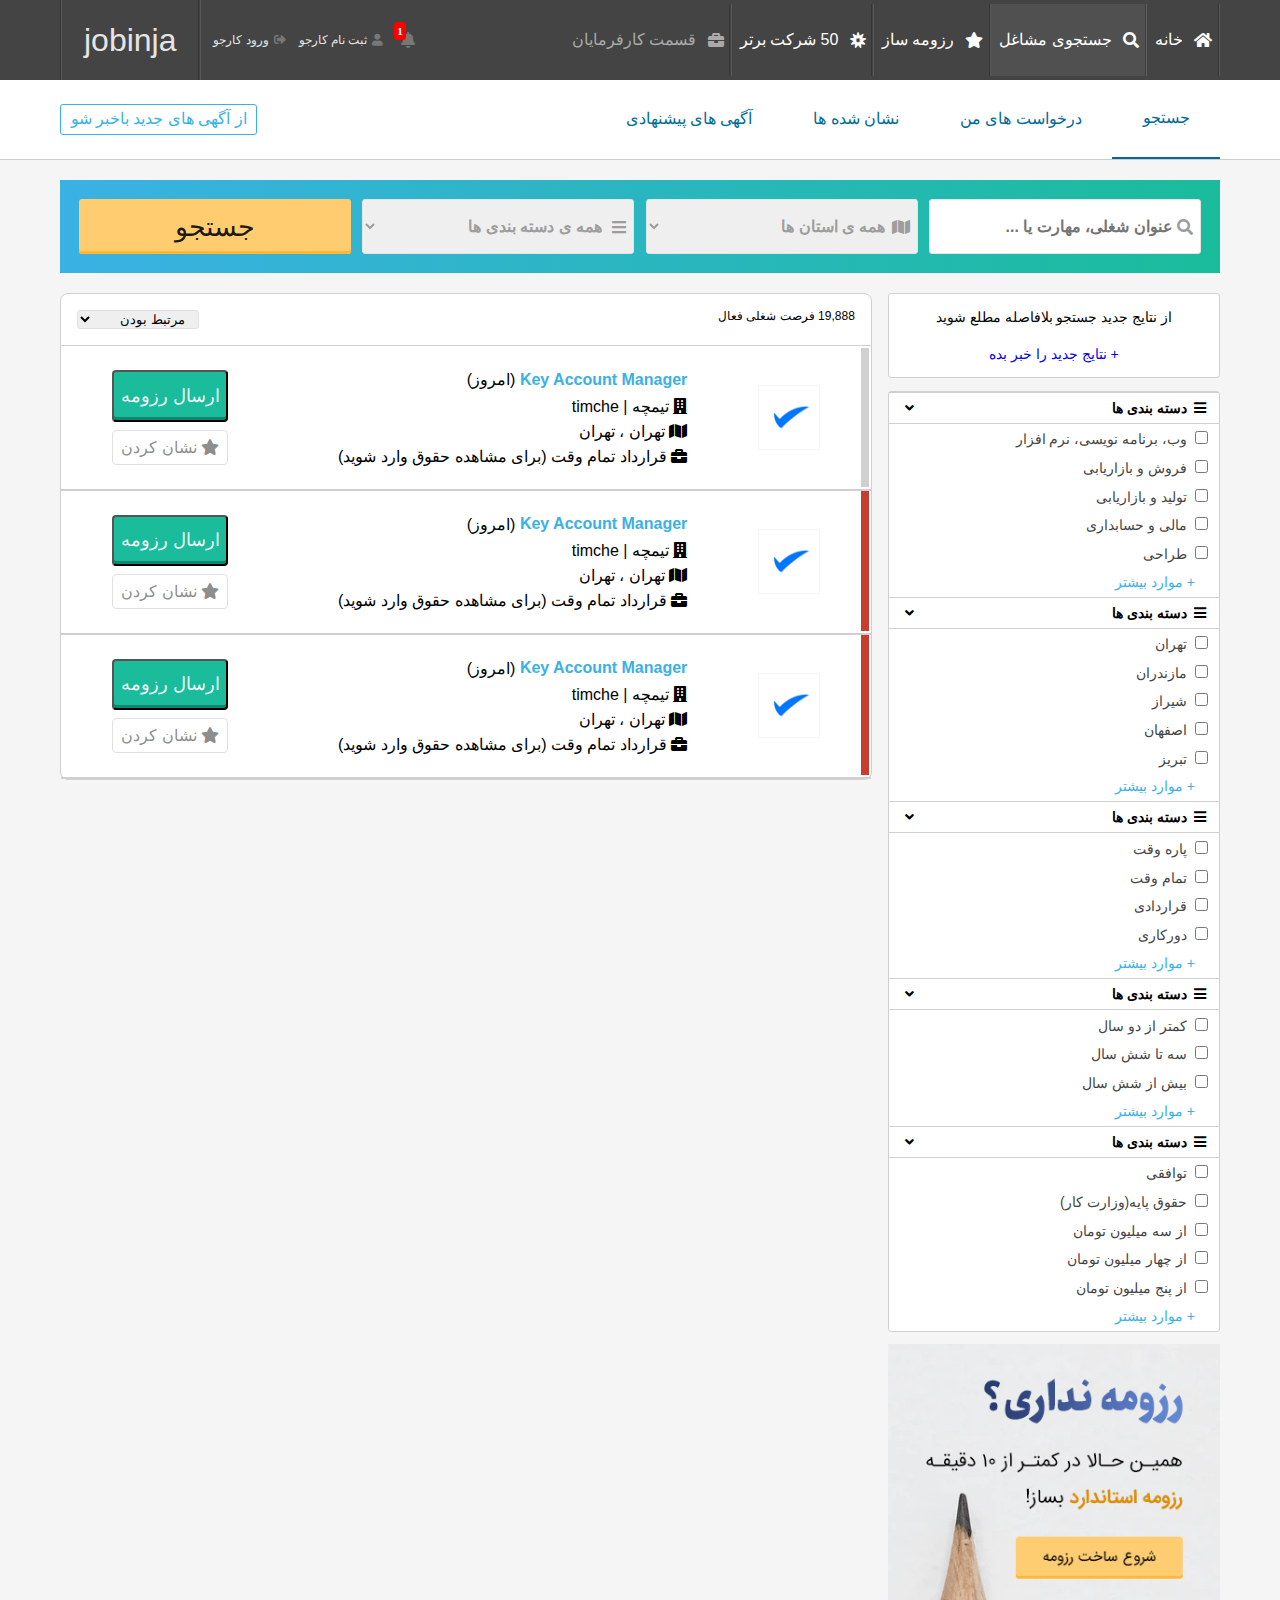
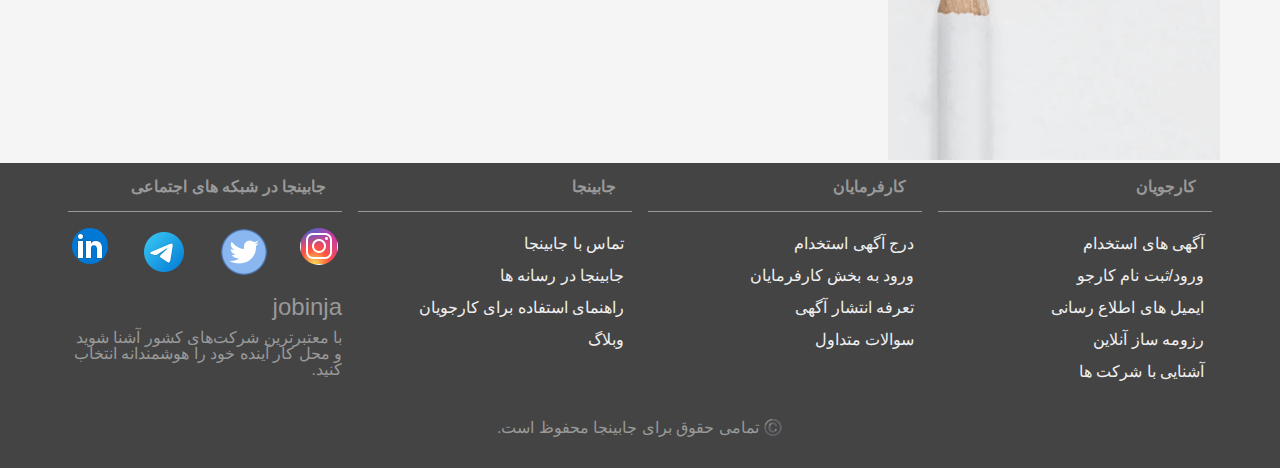
<file: index.html>
<!DOCTYPE html>
<html lang="fa" dir="rtl">
  <head>
    <meta charset="UTF-8" />
    <meta http-equiv="X-UA-Compatible" content="IE=edge" />
    <meta name="viewport" content="width=device-width, initial-scale=1.0" />
    <link
      rel="stylesheet"
      href="https://cdnjs.cloudflare.com/ajax/libs/font-awesome/5.15.3/css/all.min.css"
    />
    <!-- <link href="https://cdn.jsdelivr.net/gh/rastikerdar/vazir-font@v28.0.0/dist/font-face.css" rel="stylesheet" type="text/css" /> -->

    <!-- Css -->
    <link rel="stylesheet" href="./styles/reset.css" />
    <link rel="stylesheet" href="./styles/main.css" />
    <link rel="stylesheet" href="./styles/nav-icon.css" />
    <link rel="stylesheet" href="./styles/header__bottom.css" />
    <link rel="stylesheet" href="./styles/job-search.css" />
    <link rel="stylesheet" href="./styles/new-ads.css" />
    <link rel="stylesheet" href="./styles/jobinja-body.css" />
    <link rel="stylesheet" href="./styles/sidebar.css" />
    <link rel="stylesheet" href="./styles/sticky.css" />
    <link rel="stylesheet" href="./styles/jobinja--footer.css" />

    <title>Jobinjair</title>
  </head>
  <body>
    <div class="wrapper">
      <header class="header">
        <div>
          <div class="header__top--background">
            <div class="header__top container">
              <div class="mobile__header">
                <div class="header__flex-item1">
                  <div class="z-index">
                    <div class="nav-icon" onclick="toggleNavbar()">
                      <a href="#"></a>
                    </div>
                    <div class="mobile__nav-content" id="burger-target">
                      <nav class="mobile__content">
                        <ul>
                          <li><a href="#">خانه</a></li>
                          <li><a href="#" class="active">جستجوی مشاغل</a></li>
                          <li><a href="#">رزومه ساز</a></li>
                          <li><a href="#">50 شرکت برتر</a></li>
                          <li><a href="#">بخش کارفرمایان</a></li>
                        </ul>
                      </nav>
                    </div>
                  </div>
                  <a href="#" class="header__search">
                    <i class="fa fa-search"></i>
                  </a>
                </div>
                <div class="header__flex-item2">
                  <a href="#" class="header__brand">
                    <b class="header__brand--bold"> jobinja </b>
                  </a>
                </div>
                <div class="header__flex-item3">
                  <a href="#" class="header__notification">
                    <i class="fa fa-bell">
                      <span class="header__notification-conter">1</span>
                    </i>
                  </a>
                  <a href="#" class="header__user">
                    <i class="fa fa-user"></i>
                  </a>
                </div>
              </div>
              <div class="header__big-size container">
                <div class="header__navigation">
                  <div class="header__big-navbar">
                    <ul>
                      <li>
                        <a href="#"><i class="fa fa-home"></i>خانه</a>
                      </li>
                      <li>
                        <a href="#" class="active"
                          ><i class="fa fa-search"></i>جستجوی مشاغل</a
                        >
                      </li>
                      <li>
                        <a href="#"><i class="fa fa-star"></i>رزومه ساز</a>
                      </li>
                      <li>
                        <a href="#"><i class="fas fa-bahai"></i>50 شرکت برتر</a>
                      </li>
                      <li>
                        <a href="#"
                          ><i class="fas fa-briefcase"></i>قسمت کارفرمایان</a
                        >
                      </li>
                    </ul>
                  </div>
                </div>
                <div class="header__profile">
                  <a href="#">
                    <i class="fa fa-bell">
                      <span class="header__notification-conter">1</span>
                    </i>
                  </a>
                  <a href="#" class="header__profile--scale-anime">
                    <i class="fa fa-user"></i>
                    ثبت نام کارجو </a
                  ><a href="#" class="header__profile--scale-anime">
                    <i class="fas fa-sign-out-alt"></i>
                    ورود کارجو </a
                  ><a href="#" id="brand">
                    <h1 id="brand__text">jobinja</h1>
                  </a>
                </div>
              </div>
            </div>
          </div>
          <div class="header__bottom--background">
            <div class="wrapper__header-bottom container">
              <div class="header__horizontal-nav">
                <ul class="header__horizontal-nav">
                  <li><a href="#" class="active">جستجو</a></li>
                  <li><a href="#">درخواست های من</a></li>
                  <li><a href="#">نشان شده ها</a></li>
                  <li><a href="#">آگهی های پیشنهادی</a></li>
                </ul>
              </div>
              <div class="header__new-ads-btn">
                <a href="#">از آگهی های جدید باخبر شو</a>
              </div>
            </div>
          </div>
        </div>
      </header>
      <div class="job-search container">
        <form>
          <div class="job-search__input">
            <i class="fa fa-search"></i>
            <input type="text" placeholder="عنوان شغلی، مهارت یا ..." />
          </div>
          <div class="job-search__location job-search__mobile--hidden">
            <i class="fa fa-map"></i>
            <select name="location" id="location">
              <option value="همه ی استان ها">همه ی استان ها</option>
              <option value="تهران">تهران</option>
              <option value="مازندران">مازندران</option>
              <option value="شیراز">شیراز</option>
              <option value="تبریز">تبریز</option>
            </select>
          </div>
          <div class="job-search__category job-search__mobile--hidden">
            <i class="fa fa-bars"></i>
            <select name="category" id="category">
              <option value="همه ی دسته بندی ها">همه ی دسته بندی ها</option>
              <option value="تهران">تهران</option>
              <option value="مازندران">مازندران</option>
              <option value="شیراز">شیراز</option>
              <option value="تبریز">تبریز</option>
            </select>
          </div>
          <div class="job-search__btn job-search__mobile--hidden">
            <button type="submit" class="btn">جستجو</button>
          </div>
        </form>
      </div>
      <sidebar class="main container">
        <div class="sidebar">
          <div class="new-ads">
            <div>
              <h1 class="new-ads__header">
                از نتایج جدید جستجو بلافاصله مطلع شوید
              </h1>
            </div>
            <div class="new-ads__body">
              <a href="#" id="new-ads__link">
                <p>+ نتایج جدید را خبر بده</p>
              </a>
            </div>
          </div>
          <nav class="sidebar__filter">
            <div class="sidebar__category">
              <div class="sidebar__header">
                <i class="fa fa-bars"></i>
                <h3>دسته بندی ها</h3>
                <i class="fa fa-angle-down" aria-hidden="true"></i>
              </div>
              <ul>
                <li>
                  <input type="checkbox" />
                  <span>وب، برنامه نویسی، نرم افزار</span>
                </li>
                <li>
                  <input type="checkbox" />
                  <span>فروش و بازاریابی</span>
                </li>
                <li>
                  <input type="checkbox" />
                  <span>تولید و بازاریابی</span>
                </li>
                <li>
                  <input type="checkbox" />
                  <span>مالی و حسابداری</span>
                </li>
                <li>
                  <input type="checkbox" />
                  <span>طراحی</span>
                </li>
              </ul>
              <a href="#" class="sidebar__more-link">+ موارد بیشتر</a>
            </div>
            <div class="sidebar__location">
              <div class="sidebar__header">
                <i class="fa fa-bars"></i>
                <h3>دسته بندی ها</h3>
                <i class="fa fa-angle-down" aria-hidden="true"></i>
              </div>
              <ul>
                <li>
                  <input type="checkbox" />
                  <span>تهران</span>
                </li>
                <li>
                  <input type="checkbox" />
                  <span>مازندران</span>
                </li>
                <li>
                  <input type="checkbox" />
                  <span>شیراز</span>
                </li>
                <li>
                  <input type="checkbox" />
                  <span>اصفهان</span>
                </li>
                <li>
                  <input type="checkbox" />
                  <span>تبریز</span>
                </li>
              </ul>
              <a href="#" class="sidebar__more-link">+ موارد بیشتر</a>
            </div>
            <div class="sidebar__contract">
              <div class="sidebar__header">
                <i class="fa fa-bars"></i>
                <h3>دسته بندی ها</h3>
                <i class="fa fa-angle-down" aria-hidden="true"></i>
              </div>
              <ul>
                <li>
                  <input type="checkbox" />
                  <span>پاره وقت</span>
                </li>
                <li>
                  <input type="checkbox" />
                  <span>تمام وقت</span>
                </li>
                <li>
                  <input type="checkbox" />
                  <span>قراردادی</span>
                </li>
                <li>
                  <input type="checkbox" />
                  <span>دورکاری</span>
                </li>
              </ul>
              <a href="#" class="sidebar__more-link">+ موارد بیشتر</a>
            </div>
            <div class="sidebar__experience">
              <div class="sidebar__header">
                <i class="fa fa-bars"></i>
                <h3>دسته بندی ها</h3>
                <i class="fa fa-angle-down" aria-hidden="true"></i>
              </div>
              <ul>
                <li>
                  <input type="checkbox" />
                  <span>کمتر از دو سال</span>
                </li>
                <li>
                  <input type="checkbox" />
                  <span>سه تا شش سال</span>
                </li>
                <li>
                  <input type="checkbox" />
                  <span>بیش از شش سال</span>
                </li>
              </ul>
              <a href="#" class="sidebar__more-link">+ موارد بیشتر</a>
            </div>
            <div class="salary">
              <div class="sidebar__header">
                <i class="fa fa-bars"></i>
                <h3>دسته بندی ها</h3>
                <i class="fa fa-angle-down" aria-hidden="true"></i>
              </div>
              <ul>
                <li>
                  <input type="checkbox" />
                  <span>توافقی</span>
                </li>
                <li>
                  <input type="checkbox" />
                  <span>حقوق پایه(وزارت کار)</span>
                </li>
                <li>
                  <input type="checkbox" />
                  <span>از سه میلیون تومان</span>
                </li>
                <li>
                  <input type="checkbox" />
                  <span>از چهار میلیون تومان</span>
                </li>
                <li>
                  <input type="checkbox" />
                  <span>از پنج میلیون تومان</span>
                </li>
              </ul>
              <a href="#" class="sidebar__more-link">+ موارد بیشتر</a>
            </div>
          </nav>
          <div class="sidebar__resome">
            <a href="#">
              <img src="images/cvbuilder.png" alt="create-a-resome" />
            </a>
          </div>
        </div>
        <main>
          <div class="search-result">
            <div class="search-result__header">
              <div class="search-result__jobs-counter">
                <span> 19,888 </span><span> فرصت شغلی فعال </span>
              </div>
              <div class="search-result__filter-block">
                <div class="search-result__filter">
                  <i class="fa fa-filter"></i>
                  <span class="mobile-hidden">جستجوی پیشرفته</span>
                </div>
                <div class="search-result__sort">
                  <select name="search-result__sort" id="search-result-sort">
                    <option value="مرتبط بودن">مرتبط بودن</option>
                    <option value="جدیدترین">جدیدترین</option>
                    <option value="بیشترین حقوق">بیشترین حقوق</option>
                  </select>
                </div>
              </div>
            </div>
            <div class="search-result__block">
              <div class="search-result__item">
                <div class="search-result__img">
                  <img src="images/main.webp" alt="office profile picture" />
                </div>
                <div class="search-result__body">
                  <div class="search-result__title">
                    <h1>Key Account Manager</h1>
                    <span>(امروز)</span>
                  </div>
                  <div class="search-result__details">
                    <div class="search-result__name-company">
                      <i class="fas fa-building"></i>
                      <span> تیمچه </span>
                      <span>|</span>
                      <span> timche </span>
                    </div>
                    <div class="search-result__location">
                      <i class="fa fa-map"></i>
                      <span>تهران</span>
                      <span>،</span>
                      <span>تهران</span>
                    </div>
                    <div class="search-result__contract">
                      <i class="fas fa-briefcase"></i>
                      <span> قرارداد تمام وقت </span>
                      <span> (برای مشاهده حقوق وارد شوید) </span>
                    </div>
                  </div>
                </div>
                <div class="search-result__footer">
                  <div class="search-result__submit">
                    <button type="submit">ارسال رزومه</button>
                  </div>
                  <div class="search-result__save">
                    <i class="fa fa-star"></i>
                    <span>نشان کردن</span>
                  </div>
                </div>
              </div>
            </div>
            <div class="search-result__block">
              <div class="search-result__item fori">
                <div class="search-result__img">
                  <img src="images/main.webp" alt="office profile picture" />
                </div>
                <div class="search-result__body">
                  <div class="search-result__title">
                    <h1>Key Account Manager</h1>
                    <span>(امروز)</span>
                  </div>
                  <div class="search-result__details">
                    <div class="search-result__name-company">
                      <i class="fas fa-building"></i>
                      <span> تیمچه </span>
                      <span>|</span>
                      <span> timche </span>
                    </div>
                    <div class="search-result__location">
                      <i class="fa fa-map"></i>
                      <span>تهران</span>
                      <span>،</span>
                      <span>تهران</span>
                    </div>
                    <div class="search-result__contract">
                      <i class="fas fa-briefcase"></i>
                      <span> قرارداد تمام وقت </span>
                      <span> (برای مشاهده حقوق وارد شوید) </span>
                    </div>
                  </div>
                </div>
                <div>
                  <div class="search-result__submit">
                    <button type="submit">ارسال رزومه</button>
                  </div>
                  <div class="search-result__save">
                    <i class="fa fa-star"></i>
                    <span>نشان کردن</span>
                  </div>
                </div>
              </div>
            </div>
            <div class="search-result__block">
              <div class="search-result__item fori">
                <div class="search-result__img">
                  <img src="images/main.webp" alt="office profile picture" />
                </div>
                <div class="search-result__body">
                  <div class="search-result__title">
                    <h1>Key Account Manager</h1>
                    <span>(امروز)</span>
                  </div>
                  <div class="search-result__details">
                    <div class="search-result__name-company">
                      <i class="fas fa-building"></i>
                      <span> تیمچه </span>
                      <span>|</span>
                      <span> timche </span>
                    </div>
                    <div class="search-result__location">
                      <i class="fa fa-map"></i>
                      <span>تهران</span>
                      <span>،</span>
                      <span>تهران</span>
                    </div>
                    <div class="search-result__contract">
                      <i class="fas fa-briefcase"></i>
                      <span> قرارداد تمام وقت </span>
                      <span> (برای مشاهده حقوق وارد شوید) </span>
                    </div>
                  </div>
                </div>
                <div>
                  <div class="search-result__submit">
                    <button type="submit">ارسال رزومه</button>
                  </div>
                  <div class="search-result__save">
                    <i class="fa fa-star"></i>
                    <span>نشان کردن</span>
                  </div>
                </div>
              </div>
            </div>
          </div>
          <div class="sticky" id="sticky">
            <div class="sticky__content">
              <i class="fa fa-bell fa-2x"></i>
              <h2>نتایج جدید را به من خبر بده !</h2>
            </div>
          </div>
        </main>
      </sidebar>
      <div>
        <footer class="jobinjaFooter">
          <div class="footer__nav container">
            <nav class="navigation-block">
              <div class="footer__karjuyan">
                <div class="footer__header" id="footer-nav">
                  <h3>کارجویان</h3>
                  <!-- <i>&#708;</i> -->
                  <i>&#709;</i>
                </div>
                <ul id="navigation-body">
                  <li><a href="#">آگهی های استخدام</a></li>
                  <li><a href="#">ورود/ثبت نام کارجو</a></li>
                  <li><a href="#">ایمیل های اطلاع رسانی</a></li>
                  <li><a href="#">رزومه ساز آنلاین</a></li>
                  <li><a href="#">آشنایی با شرکت ها</a></li>
                </ul>
              </div>
              <div class="footer__kar-farmayan">
                <div class="footer__header">
                  <h3>کارفرمایان</h3>
                  <!-- <i>&#708;</i> -->
                  <i>&#709;</i>
                </div>
                <ul>
                  <li><a href="#">درج آگهی استخدام</a></li>
                  <li><a href="#">ورود به بخش کارفرمایان</a></li>
                  <li><a href="#">تعرفه انتشار آگهی</a></li>
                  <li><a href="#">سوالات متداول</a></li>
                </ul>
              </div>
              <div class="footer__jobinja">
                <div class="footer__header">
                  <h3>جابینجا</h3>
                  <!-- <i>&#708;</i> -->
                  <i>&#709;</i>
                </div>
                <ul>
                  <li><a href="#">تماس با جابینجا</a></li>
                  <li><a href="#">جابینجا در رسانه ها</a></li>
                  <li><a href="#">راهنمای استفاده برای کارجویان</a></li>
                  <li><a href="#">وبلاگ</a></li>
                </ul>
              </div>
              <div class="footer--large-screen">
                <h3 class="footer__header">جابینجا در شبکه های اجتماعی</h3>
                <div class="social-media--large">
                  <div>
                    <img src="images/icons8-instagram-48.png" alt="instagram" />
                  </div>
                  <div>
                    <img
                      src="images/icons8-twitter-circled-48.png"
                      alt="twitter"
                    />
                  </div>
                  <div>
                    <img
                      src="images/icons8-telegram-app-48.png"
                      alt="telegram"
                    />
                  </div>
                  <div>
                    <img src="images/icons8-linkedin-48.png" alt="linkedin" />
                  </div>
                </div>
                <div class="footer__about">
                  <h5>jobinja</h5>
                  <p>
                    با معتبرترین شرکت‌های کشور آشنا شوید و محل کار آینده خود را
                    هوشمندانه انتخاب کنید.
                  </p>
                </div>
              </div>
            </nav>
          </div>
          <div class="footer__main">
            <div class="social-media">
              <div>
                <img src="images/icons8-instagram-48.png" alt="instagram" />
              </div>
              <div>
                <img src="images/icons8-twitter-circled-48.png" alt="twitter" />
              </div>
              <div>
                <img src="images/icons8-telegram-app-48.png" alt="telegram" />
              </div>
              <div>
                <img src="images/icons8-linkedin-48.png" alt="linkedin" />
              </div>
            </div>
            <div class="footer__text">
              <div>
                <h5>jobinja</h5>
                <p>
                  با معتبرترین شرکت‌های کشور آشنا شوید و محل کار آینده خود را
                  هوشمندانه انتخاب کنید.
                </p>
              </div>
            </div>
            <div class="license">
              <p class="license__text">©️ تمامی حقوق برای جابینجا محفوظ است.</p>
            </div>
          </div>
        </footer>
      </div>
    </div>

    <script src="./js/script.js"></script>
    <script src="./js/jobSearchAnimations.js"></script>
    <script src="./js/jobinjaFooter.js"></script>
  </body>
</html>
</file>
<file: styles/main.css>
* {
  box-sizing: border-box;
}

body {
  font-family: vazir;
  background-color: #f5f5f5;
}

* a {
  text-decoration: none;
}

main {
  position: relative;
}

.header__top--background {
  background-color: #444;
}

.header__top > .mobile__header {
  display: flex;
  justify-content: space-between;
  align-items: center;
  position: relative;
}

.header__flex-item1,
.header__flex-item2,
.header__flex-item3 {
  display: flex;
  gap: 0.8rem;
  padding: 0.5rem 0.5rem;
  align-items: center;
}

.header__flex-item1 .z-index {
  z-index: 1;
}

.header__flex-item1 > a,
.header__flex-item2 > a,
.header__flex-item3 > a {
  font-size: 1.25rem;
  color: #777;
}

.header__flex-item3 > a > i.fa-bell {
  position: relative;
}

.header__flex-item3 i.fa-bell > span {
  position: absolute;
  top: -0.75rem;
  left: 0;
  background-color: red;
  color: #fff;
  padding: 0.15rem;
  border-radius: 0.2rem;
  font-size: 0.7rem;
  top: -10px;
}

.header__flex-item1 > a.header__burger {
  color: #fff;
}

div.mobile__nav-content {
  position: absolute;
  top: 100%;
  left: 0;
  right: 0;
  background-color: #555;
  opacity: 0;
  transform: scaleY(0);
  transform-origin: top;
  transition: all 0.3s ease-in;
}

div.mobile__nav-content.active {
  opacity: 1;
  transform: scaleY(1);
  transition: all 0.3s ease-in;
}

div.mobile__nav-content ul li {
  border-bottom: 1px solid #666;
}

div.mobile__nav-content ul li a {
  display: block;
  padding: 0.999rem 1.25rem;
  color: #fff;
  font-size: 0.875rem;
}

div.mobile__nav-content ul li a.active {
  background-color: #505050;
}

.header__top .header__brand--bold {
  color: #fff;
  font-size: 2rem;
}

.header__top .header__big-size {
  display: none;
  justify-content: space-between;
  align-items: center;
  height: 5rem;
}

.header__top .header__big-size ul {
  display: flex;
}

.header__top .header__big-size ul li a {
  color: #fff;
  padding: 1.5rem 0.5rem;
  display: flex;
  align-items: center;
  line-height: 1.5rem;
}

.header__top .header__big-size ul li {
  position: relative;
}

.header__top .header__big-size ul li:hover {
  background-color: #505050;
}

.header__top .header__big-size ul li a.active {
  background-color: #505050;
}

.header__top .header__big-size ul li:hover a > i {
  transform: scale(1.4);
  color: rgb(192, 216, 14);
}

.header__top .header__big-size ul li:last-child a {
  color: #aaa;
}

.header__top .header__big-size ul li a::before {
  content: "";
  display: block;
  position: absolute;
  width: 0.02rem;
  top: 0;
  bottom: 0;
  right: 0;
  border-right: 1px solid hsla(0, 0%, 100%, 0.1);
  border-left: 1px solid rgba(0, 0, 0, 0.2);
}

.header__top .header__big-size ul li a > i {
  padding-left: 0.7rem;
}

.header__top .header__profile {
  display: flex;
  justify-content: space-between;
  align-items: center;
  gap: 0.8rem;
  font-size: 12px;
}

.header__top .header__profile > a {
  color: #e5e5e5;
  display: flex;
  align-items: center;
  gap: 0.02rem;
}

.header__top .header__profile--scale-anime:hover {
  transform: scale(1.2);
}

.header__top .header__profile > a > i {
  margin-left: 0.3rem;
  color: #777;
}

.header__top .header__profile > a > i.fa-bell {
  font-size: 1rem;
  position: relative;
}

.header__top .header__profile > a > i.fa-bell:hover {
  color: #fff;
}

.header__top .header__profile > a > i.fa-bell > span {
  position: absolute;
  background-color: red;
  color: #fff;
  padding: 0.2rem;
  border-radius: 0.2rem;
  font-size: 0.7rem;
  top: -10px;
  left: -7px;
}

.header__top .header__profile > a#brand {
  position: relative;
  padding: 1.5rem 1rem;
}

.header__top .header__profile > a#brand::before {
  content: "";
  position: absolute;
  top: 0;
  bottom: 0;
  right: 0;
  width: 0.02rem;
  border-right: 1px solid hsla(0, 0%, 100%, 0.1);
  border-left: 1px solid rgba(0, 0, 0, 0.2);
}

.header__top .header__profile > a#brand::after {
  content: "";
  position: absolute;
  top: 0;
  bottom: 0;
  left: 0;
  width: 0.02rem;
  border-right: 1px solid hsla(0, 0%, 100%, 0.1);
  border-left: 1px solid rgba(0, 0, 0, 0.2);
}

.header__top .header__profile > a#brand > h1 {
  font-size: 2rem;
  display: inherit;
  padding: 0 0.5rem;
}

.main {
  display: flex;
  flex-direction: column;
  gap: 1rem;
}

.sidebar {
  display: flex;
  flex-direction: column;
  gap: 0.8rem;
}

/* Media Query */
@media screen and (min-width: 768px) {
  .container {
    max-width: 740px;
    margin: 0 auto;
  }

  .header__top > .mobile__header {
    display: flex;
  }

  .header__top .header__big-size {
    display: none;
  }

  .job-search {
    margin: 1.25rem auto;
  }
}

@media screen and (min-width: 1000px) {
  .container {
    max-width: 960px;
  }

  .header__top > div.mobile__header {
    display: none;
  }

  .header__top .header__big-size {
    display: flex;
  }

  .main {
    flex-direction: row;
    justify-content: space-between;
  }

  main {
    width: 75%;
  }
}

@media screen and (min-width: 1200px) {
  .container {
    max-width: 1160px;
  }
}
</file>
<file: styles/nav-icon.css>
.nav-icon {
  margin: 1em;
  width: 20px;
  cursor: pointer;
}

.nav-icon:after,
.nav-icon:before,
.nav-icon a {
  background-color: #fff;
  border-radius: 3px;
  content: "";
  display: block;
  height: 3px;
  margin: 4px 0;
  transition: all 0.2s ease-in-out;
}

.nav-icon.active:before {
  transform: translateY(6px) rotate(135deg);
}

.nav-icon.active:after {
  transform: translateY(-6px) rotate(-135deg);
}

.nav-icon.active a {
  transform: scale(0);
}
</file>
<file: styles/header__bottom.css>
.header__bottom--background {
  background-color: #ffffff;
  border-bottom: 1px solid #cccccc;
}

.container__header-bottom {
  margin: 0 1.2rem;
}

.wrapper__header-bottom {
  display: flex;
  align-items: center;
  justify-content: space-between;
  overflow-x: auto;
  overflow-y: hidden;
}

.header__horizontal-nav {
  display: flex;
  align-items: center;
}

.header__horizontal-nav ul {
  list-style-type: none;
  padding: 0;
  margin: 0;
  display: flex;
  align-items: center;
  flex-wrap: nowrap;
}

.header__horizontal-nav ul a {
  text-decoration: none;
  display: inline-block;
  text-align: center;
  font-size: bold;
  color: #006b99;
  width: 11rem;
  padding: 1.9rem;
  height: inherit;
  transition: all 0.2 ease-in-out;
  white-space: nowrap;
}

.header__horizontal-nav ul a:hover {
  border-bottom: 2px solid #3ab1e4;
  color: #3ab1e4;
}

.header__horizontal-nav ul a.active {
  border-bottom: 2px solid #006b99;
}

.header__new-ads-btn {
  display: none;
}
.header__new-ads-btn > a {
  text-decoration: none;
  display: block;
  color: #3ab1e4;
  border: 1px solid #3ab1e4;
  border-radius: 3px;
  padding: 0.4rem 0.6rem;
}

/* Media Query*/
@media screen and (max-width: 1000px) {
  .wrapper__header-bottom {
    overflow-y: auto;
  }
}

@media screen and (min-width: 1000px) {
  .header__horizontal-nav ul a {
    width: auto;
  }

  .header__new-ads-btn {
    display: block;
  }
}
</file>
<file: styles/job-search.css>
* {
  box-sizing: border-box;
}

html {
  font-size: 100%;
}

body {
  font-family: Vazir, sans-serif;
  background-color: #f5f5f5;
}

.job-search > form {
  display: flex;
  flex-direction: column;
  align-items: center;
  justify-content: center;
  gap: 0.7rem;
  --form-padding: 1.2rem;
  padding: var(--form-padding);
  margin-bottom: 1rem;
  background: linear-gradient(to right, #3ab1e4, #2ab6c0, #1abc9c);
}

.job-search__input,
.job-search__location,
.job-search__category {
  position: relative;
}

.job-search > form > div {
  width: 100%;
}

:root {
  --input-height: 3.45rem;
}

.job-search > form > div > input,
.job-search > form > div > select {
  width: 100%;
  height: var(--input-height);
  font-size: 1rem;
  font-weight: 700;
  outline: none;
  border: 1px solid #e5e5e5;
  border-radius: 3px;
  padding-right: 1.7rem;
  color: #9d9d9d;
  padding: 0 1.7rem 0 0.7rem;
}

/* //////////////////////////////////////////// */
/* method 1 */
/* 
.job-search__mobile--hidden {
    display: none;
    opacity: 0;
    transform: translateY(-100%);
    transition: .4s;

}

.job-search__mobile--hidden.active {
    display: block;
    position: relative;
    height: auto;
    opacity: 1;
    transform: translateY(0);
    transition: .4s;
}

.job-search__mobile--hidden2 {
    transform: translateY(-200%);
    display: none;
    opacity: 0;
    transition: .4s;

    
}




.job-search__mobile--hidden2.active {
    transform: translateY(0);
    display: block;
    opacity: 1;
    transition: .4s;
    
}

.job-search__mobile--hidden3 {
    transform: translateY(-300%);
    display: none;
    opacity: 0;
    transition: .4s;
}

.job-search__mobile--hidden3.active {
    transform: translateY(0);
    display: block;
    opacity: 1;
    transition: .4s;
    
} */

/* .job-search--animation {
        animation-name: topToBottom;
        animation-duration: 400ms;
        animation-delay: 300ms
        animation-timing-function: ease-in-out;
        animation-fill-mode: forwards;
}


@keyframes topToBottom {
    0% {
      opacity: 0;
      transform: rotateX(-90deg);
    }
    100% {
      opacity: 1;
      transform: rotateX(0deg);
    }
  } */

/* ///////////////////////////////////////////////// */
/* method 2 */
.job-search__mobile--hidden {
  display: none;
  opacity: 0;
  height: 0;
  transition: all 0.5s;
}

.show {
  display: block;
}

.animation {
  opacity: 1;
  height: auto;
  transition: all 0.5s;
}

.job-search > form > div > select > option {
  color: black;
}

.job-search__input > i,
.job-search__location > i,
.job-search__category > i {
  position: absolute;
  right: 0.5rem;
  top: 50%;
  transform: translateY(-50%);
  color: #9d9d9d;
}

.job-search .job-search__btn button {
  width: 100%;
  height: var(--input-height);
  font-size: 1.7rem;
  background-color: #ffcd70;
  color: rgba(0, 0, 0, 0.9);
  border: none;
  border-radius: 3px;
  box-shadow: inset 0 -3px 0 0 #ffb833;
}

@media screen and(min-width: 768px) {
  .job-search {
    margin: 1.25rem auto;
  }
}

@media screen and (min-width: 1000px) {
  .job-search > form {
    flex-direction: row;
  }

  .job-search__mobile--hidden {
    display: block;
    opacity: 1;
    height: auto;
  }
}
</file>
<file: styles/new-ads.css>
.new-ads {
  display: flex;
  flex-direction: column;
  text-align: center;
  background: #ffffff;
  padding: 1rem 2rem;
  gap: 1.4rem;
  align-items: center;
  font-size: 14px;
  border: 1px solid #d0d0d0;
  border-radius: 0.2rem;
  cursor: pointer;
}

@media screen and (min-width: 768px) {
  .new-ads {
    display: none;
  }
}

@media screen and (min-width: 1000px) {
  .new-ads {
    display: flex;
    align-items: center;
    height: fit-content;
  }
}
</file>
<file: styles/jobinja-body.css>
.search-result {
  background-color: #ffffff;
  border: 1px solid #d0d0d0;
  border-radius: 0.5rem;
}

.search-result__block {
  position: relative;
  border-bottom: 2px solid #d0d0d0;
}

.search-result__header {
  display: flex;
  justify-content: space-between;
  padding: 1rem;
  border-bottom: 1px solid #d0d0d0;
  font-size: 12px;
}

.search-result__filter-block {
  display: flex;
  justify-content: space-between;
}

.search-result__item {
  display: flex;
  padding: 1rem;
}

.search-result__item::before {
  content: "";
  width: 0.5rem;
  display: block;
  position: absolute;
  top: 0.1rem;
  right: 2px;
  bottom: 0.1rem;
  background-color: #d0d0d0;
  padding: 0.2rem 0;
}

.search-result__item.fori::before {
  content: "";
  width: 0.5rem;
  display: block;
  position: absolute;
  top: 0;
  right: 2px;
  bottom: 0.1rem;
  background-color: #c93d31;
  padding: 0.2rem 0;
}

.search-result__filter {
  margin: 0 auto 0 1rem;
  border: 1px solid #e0e0e0;
  border-radius: 3px;
  padding: 0.3rem 0.6rem;
  cursor: pointer;
}

.search-result__filter > .mobile-hidden {
  display: none;
}

.search-result__sort > select {
  border: 1px solid #e0e0e0;
  outline: none;
  border-radius: 3px;
  padding: 0 0.6rem;
}

.search-result__item {
  display: flex;
  flex-direction: column;
}

.search-result__img {
  align-self: center;
  border: 1px solid #f5f5f5;
  border-radius: 1px;
}

.search-result__img > img {
  width: 60px;
  height: 60px;
}

.search-result__title > h1 {
  color: #3ab1e4;
  display: inline-block;
  font-weight: bold;
  margin: 0.6rem 0;
}

.search-result__details > div {
  margin-bottom: 0.5rem;
}

.search-result__submit > button {
  width: 100%;
  min-height: 3.2rem;
  font-size: 18px;
  background-color: #1abc9c;
  color: hsla(0, 0%, 100%, 0.95);
  box-shadow: inset 0 -3px 0 0 #12876f;
  border-radius: 4px;
  margin-bottom: 0.5rem;
}

.search-result__save {
  color: hsla(0, 0%, 53%, 0.95);
  text-align: center;
  border: 1px solid #e0e0e0;
  padding: 0.5rem 0;
  border-radius: 4px;
}

/* Media Query */
@media screen and (min-width: 768px) {
  .search-result__filter > .mobile-hidden {
    display: inline-block;
  }

  .search-result__item {
    flex-direction: row;
    align-items: center;
    justify-content: space-around;
  }

  .search-result__body {
    width: 50%;
  }

  .search-result__save {
    padding: 0.5rem;
  }
}

@media screen and (min-width: 1000px) {
  .search-result__filter {
    display: none;
  }
}
</file>
<file: styles/sidebar.css>
.sidebar__filter {
  border: 1px solid #d0d0d0;
  border-radius: 0.2rem;
  background-color: #ffffff;
  font-size: 14px;
  display: none;
}

.sidebar__filter ul li {
  color: #444444;
  padding: 0.3rem 0.5rem;
  cursor: pointer;
}

.sidebar__filter .sidebar__more-link {
  display: block;
  padding: 0.5rem 1.5rem;
  color: #3ab1e4;
}

.sidebar__header {
  position: relative;
  padding: 0.5rem 0.8rem;
  border-bottom: 1px solid #d0d0d0;
  border-bottom: 1px solid #d0d0d0;
  border-top: 1px solid #d0d0d0;
}

.sidebar__header > i {
  position: absolute;
  top: 50%;
  transform: translateY(-50%);
}

.sidebar__filter h3 {
  font-weight: bold;
  padding: 0 1.2rem;
}

.sidebar__header > .fa-angle-down {
  position: absolute;
  left: 1rem;
}

.sidebar__resome {
  display: none;
}

.sidebar__resome > a > img {
  width: 100%;
  height: auto;
}

@media screen and (min-width: 1000px) {
  .sidebar__filter {
    display: block;
  }
  .sidebar__resome {
    display: block;
  }
}
</file>
<file: styles/sticky.css>
.sticky {
  position: fixed;
  top: 0;
  background-color: #f5f5f5;
  color: #3ab1e4;
  transform: scaleY(0);
  transform-origin: top;
  opacity: 0;
  transition: all 0.3s;
  border: 1px solid #e7e7e7;
  height: 0;
  z-index: 1;
}

.sticky__content {
  display: flex;
  align-items: center;
  justify-content: center;
  padding: 1rem 0;
  cursor: pointer;
}

.sticky.sticky--animation {
  height: auto;
  transform: scaleY(1);
  opacity: 1;
  transition: all 0.3s;
}
</file>
<file: styles/jobinja--footer.css>
* a {
  text-decoration: none;
}

footer {
  background-color: #444444;
}

.footer__header {
  font-weight: bold;
  padding: 1rem;
  position: relative;
  cursor: pointer;
  background-color: #555555;
  color: #f0f0f0;
  border: 1px solid #666666;
}

.footer__header > i {
  position: absolute;
  left: 1rem;
  top: 50%;
  transform: translateY(-50%) rotateZ(0);
  transition: all 0.3s;
}

.footer__header > i.active {
  transform: rotateZ(180deg);
  transition: all 0.3s;
}

.footer__nav .navigation-block {
  display: flex;
  flex-direction: column;
  background-color: #444444;
}

.footer__nav ul {
  overflow: hidden;
  max-height: 0;
  opacity: 1;
  transition: all 0.3s;
}

.footer__nav ul li {
  padding: 0.8rem 2rem;
  background-color: #666666;
  border-bottom: 1px solid #555;
}

.footer__nav ul li a {
  display: inline-block;
  color: #f0f0f0;
}

.footer__main {
  background-color: #444444;
  display: flex;
  flex-direction: column;
  align-items: center;
  color: #999999;
}

.social-media {
  display: flex;
  margin: 2rem 0;
}

.social-media > div {
  width: 2.2rem;
  height: 2.2rem;
  margin: 0 0.8rem;
}

.social-media > div > img {
  width: 100%;
  height: auto;
  border-radius: 50%;
}

.footer__text {
  text-align: center;
}

.footer__text > div > h5 {
  font-size: 1.5rem;
}

.footer__text > div > p {
  margin: 0.5rem 0;
}

.license {
  margin: 2rem 0;
}

.footer--large-screen {
  display: none;
}

.social-media--large {
  display: flex;
  justify-content: space-between;
  margin: 1rem 0;
}

.social-media--large img {
  width: 100%;
  height: auto;
  border-radius: 50%;
}

.footer__about {
  color: #999999;
}

.footer__about > h5 {
  font-size: 1.5rem;
  margin: 0 0 0.7rem 0;
}

/* Media Query*/
@media screen and (min-width: 768px) {
  .footer__nav > nav.navigation-block {
    flex-direction: row;
    justify-content: space-between;
  }

  .footer__header {
    font-weight: bold;
    padding: 1rem;
    background-color: transparent;
    color: #999999;
    border: none;
    border-bottom: 1px solid #999999;
    cursor: default;
  }

  .footer__header > i {
    display: none;
  }

  .footer__nav ul {
    max-height: 100%;
    margin: 1rem 0 0 0;
  }

  .footer__nav ul li {
    background-color: transparent;
    border: none;
    padding: 0.5rem;
  }

  .footer__nav ul li a:hover {
    color: #f9a60b;
  }
}

@media screen and (min-width: 1000px) {
  .footer__nav nav > div {
    width: 25%;
    margin: 0 0.5rem;
  }

  .footer--large-screen {
    display: block;
  }

  .social-media {
    display: none;
  }

  .social-media--large {
    justify-content: center;
    gap: 2rem;
  }

  .footer__text {
    display: none;
  }
}
</file>
